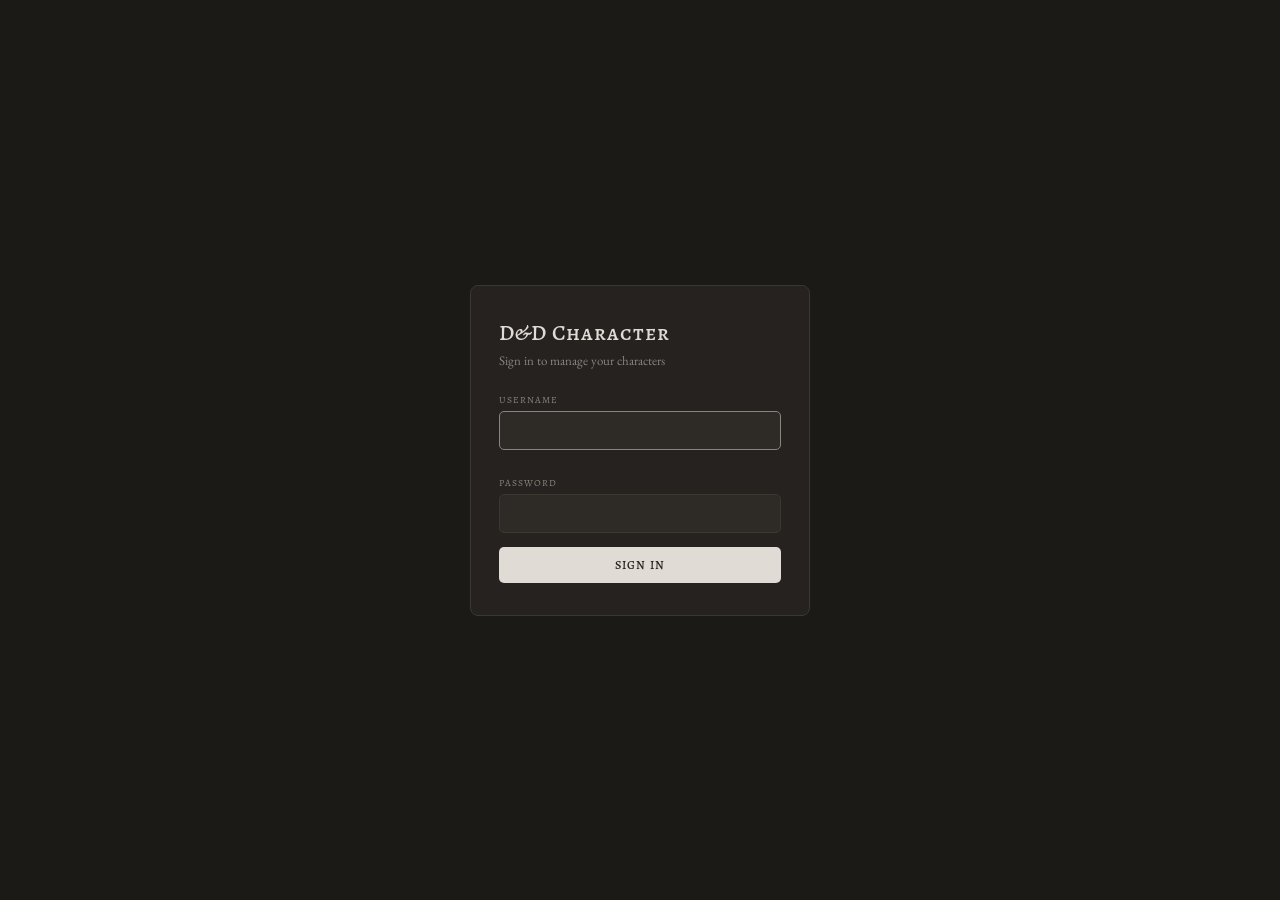
<file: templates/login.html>
<!DOCTYPE html>
<html lang="en" data-theme="dark">
<head>
  <meta charset="UTF-8">
  <meta name="viewport" content="width=device-width, initial-scale=1">
  <title>D&D Character — Login</title>
  <script>document.documentElement.setAttribute('data-theme',localStorage.getItem('dnd-theme')||'dark')</script>
  <link rel="stylesheet" href="/static/css/app.css">
  <style>
    html, body {
      height: 100%; min-height: 100dvh;
      display: flex; align-items: center; justify-content: center;
      background: var(--bg);
    }
    .login-box {
      background: var(--surface);
      border: 1px solid var(--border);
      border-radius: var(--radius);
      padding: 32px 28px;
      width: 340px; max-width: 90vw;
    }
    .login-title {
      font-family: var(--font-display);
      font-size: 22px; font-weight: 500; letter-spacing: 0.04em;
      color: var(--text); margin-bottom: 4px;
    }
    .login-sub {
      font-family: var(--font-body);
      font-size: 13px; color: var(--text-dim); margin-bottom: 24px;
    }
    .field-label {
      font-family: var(--font-display);
      font-size: 0.6rem; color: var(--text-dim); margin-bottom: 5px;
      text-transform: uppercase; letter-spacing: 0.1em;
    }
    .login-input {
      width: 100%; padding: 9px 10px;
      border-radius: var(--radius-sm);
      border: 1px solid var(--border);
      background: var(--surface2); color: var(--text);
      font-family: var(--font-body); font-size: 15px;
      margin-bottom: 14px; outline: none;
    }
    .login-input:focus { border-color: var(--text-dim); }
    .login-btn {
      display: block; width: 100%; padding: 10px;
      border-radius: var(--radius-sm); border: none;
      font-family: var(--font-display);
      font-size: 0.75rem; font-weight: 500;
      letter-spacing: 0.1em; text-transform: uppercase;
      cursor: pointer;
      background: var(--text); color: var(--surface);
    }
    .login-btn:hover { opacity: 0.85; }
    .login-error {
      color: #e55; font-family: var(--font-body);
      font-size: 12px; margin-top: 8px; display: none;
    }
  </style>
</head>
<body>
  <div class="login-box">
    <div class="login-title">D&amp;D Character</div>
    <div class="login-sub">Sign in to manage your characters</div>
    <form id="login-form">
      <div class="field-label">Username</div>
      <input class="login-input" id="username" type="text" autocomplete="username" required autofocus>
      <div class="field-label">Password</div>
      <input class="login-input" id="password" type="password" autocomplete="current-password" required>
      <button class="login-btn" type="submit">Sign In</button>
      <div class="login-error" id="error">Invalid credentials</div>
    </form>
  </div>
  <script>
    document.getElementById('login-form').addEventListener('submit', async (e) => {
      e.preventDefault();
      const username = document.getElementById('username').value.trim();
      const password = document.getElementById('password').value;
      const errEl = document.getElementById('error');
      try {
        const res = await fetch('/api/login', {
          method: 'POST',
          headers: { 'Content-Type': 'application/json' },
          body: JSON.stringify({ username, password }),
        });
        if (!res.ok) { errEl.style.display = 'block'; return; }
        window.location = '/';
      } catch {
        errEl.style.display = 'block';
      }
    });
  </script>
</body>
</html>
</file>
<file: static/css/app.css>
@font-face {
  font-family: 'AlegreyaSC';
  src: url('/static/fonts/AlegreyaSC-Regular.woff2') format('woff2'),
       url('/static/fonts/AlegreyaSC-Regular.ttf') format('truetype');
  font-weight: 400;
}
@font-face {
  font-family: 'AlegreyaSC';
  src: url('/static/fonts/AlegreyaSC-Medium.woff2') format('woff2'),
       url('/static/fonts/AlegreyaSC-Medium.ttf') format('truetype');
  font-weight: 500;
}
@font-face {
  font-family: 'EBGaramond';
  src: url('/static/fonts/EBGaramond-Regular.woff2') format('woff2');
  font-weight: 400;
  font-style: normal;
  font-display: swap;
}
@font-face {
  font-family: 'EBGaramond';
  src: url('/static/fonts/EBGaramond-Medium.woff2') format('woff2');
  font-weight: 500;
  font-style: normal;
  font-display: swap;
}
@font-face {
  font-family: 'EBGaramond';
  src: url('/static/fonts/EBGaramond-Italic.woff2') format('woff2');
  font-weight: 400;
  font-style: italic;
  font-display: swap;
}
@font-face {
  font-family: 'EBGaramond';
  src: url('/static/fonts/EBGaramond-Bold.woff2') format('woff2');
  font-weight: 700;
  font-style: normal;
  font-display: swap;
}

*, *::before, *::after { box-sizing: border-box; margin: 0; padding: 0; }

:root {
  --bg:            #e5dfd3;
  --surface:       #f8f6f1;
  --surface2:      #ece7dd;
  --border:        #b8b0a4;
  --border-subtle: #d0c8bc;
  --text:          #2c2218;
  --text-dim:      #8a8078;
  --text-faint:    #a09890;
  --font-display:  'AlegreyaSC', Georgia, serif;
  --font-body:     'EBGaramond', Georgia, serif;
  --radius:        8px;
  --radius-sm:     5px;
  --gray-bg:       var(--surface2);
  --gray-light:    var(--border-subtle);
  --card-bg:       var(--surface);
}

[data-theme="dark"] {
  --bg:            #1c1a17;
  --surface:       #252220;
  --surface2:      #2e2b27;
  --border:        #3a3830;
  --border-subtle: #2e2b27;
  --text:          #e0dbd4;
  --text-dim:      #8a847e;
  --text-faint:    #4a4840;
}

html, body { height: 100%; }
body {
  font-family: var(--font-body);
  background: var(--surface2);
  color: var(--text);
  -webkit-font-smoothing: antialiased;
}

#app {
  max-width: 480px;
  margin: 0 auto;
  min-height: 100vh;
  background: var(--surface);
  display: flex;
  flex-direction: column;
}

/* ── APP HEADER ─────────────────────────────────────────── */
.app-header {
  background: var(--text);
  color: var(--surface);
  padding: 14px 16px 10px;
  display: flex;
  align-items: flex-end;
  justify-content: space-between;
  flex-shrink: 0;
}
.char-name {
  font-family: var(--font-display);
  font-size: 22px;
  font-weight: 500;
  letter-spacing: 0.04em;
  line-height: 1;
}
.char-meta { font-family: var(--font-body); font-size: 11px; color: rgba(229, 223, 211, 0.65); letter-spacing: 0.06em; text-transform: uppercase; margin-top: 4px; }
.hp-badge { text-align: right; cursor: pointer; }
.hp-num { font-size: 26px; font-weight: 700; line-height: 1; }
.hp-num.hurt { color: #ff6b6b; }
.hp-label { font-size: 9px; color: var(--text-faint); text-transform: uppercase; letter-spacing: 0.1em; }
.stat-pill {
  display:inline-flex;align-items:center;gap:3px;
  font-size:9px;color:inherit;opacity:0.75;letter-spacing:0.04em;
  background:rgba(0,0,0,0.12);border-radius:var(--radius-sm);
  padding:3px 7px;line-height:1;
}
.stat-pill-val { font-size:14px;font-weight:700;opacity:1; }
.stat-pill-hp { background:rgba(0,0,0,0.18); }

/* ── XP BAR ─────────────────────────────────────────────── */
.xp-bar-wrap { margin-top: 8px; cursor: pointer; }
.xp-bar-label { font-size: 9px; color: rgba(229,223,211,0.65); letter-spacing: 0.06em; text-transform: uppercase; margin-bottom: 3px; }
.xp-bar { height: 6px; background: rgba(255,255,255,0.12); border-radius: 3px; overflow: hidden; }
.xp-bar-fill { height: 100%; background: rgba(255,255,255,0.5); border-radius: 3px; }
.xp-bar-fill.ready { background: #c9a44c; }
.xp-editor-popup { margin-top: 8px; background: rgba(0,0,0,0.2); border: 1px solid rgba(255,255,255,0.15); border-radius: 6px; padding: 8px; display: flex; gap: 6px; }
.xp-editor-btn { flex: 1; background: rgba(255,255,255,0.08); border: 1px solid rgba(255,255,255,0.15); color: inherit; border-radius: 5px; padding: 8px 6px; font-size: 11px; text-align: center; font-family: var(--font-body); cursor: pointer; }
.xp-editor-btn:hover { background: rgba(255,255,255,0.16); }
.xp-editor-icon { font-size: 14px; font-weight: 700; display: block; margin-bottom: 2px; }

/* ── RESOURCE BAR ────────────────────────────────────────── */
.resource-bar {
  display: flex; border-bottom: 1px solid var(--border);
  background: var(--surface2); flex-shrink: 0;
}
.resource-item {
  flex: 1; display: flex; flex-direction: column; align-items: center;
  padding: 6px 2px 5px; gap: 2px;
  border-right: 1px solid var(--border);
}
.resource-item:last-child { border-right: none; }
.resource-label {
  font-size: 8px; text-transform: uppercase; letter-spacing: 0.08em;
  color: var(--text-dim); font-weight: 700;
}
.resource-controls {
  display: flex; align-items: center; gap: 4px;
}
.resource-btn {
  width: 18px; height: 18px; border-radius: 50%;
  border: 1.5px solid var(--text); background: var(--surface);
  font-size: 13px; font-weight: 700; cursor: pointer;
  display: flex; align-items: center; justify-content: center;
  line-height: 1; padding: 0;
}
.resource-btn:active { background: var(--text); color: var(--surface); }
.resource-val {
  font-size: 16px; font-weight: 700; min-width: 20px;
  text-align: center; line-height: 1;
}

/* ── TABS ───────────────────────────────────────────────── */
.tabs {
  display: flex;
  overflow-x: auto;
  border-bottom: 1px solid var(--border);
  background: var(--surface2);
  flex-shrink: 0;
  scrollbar-width: none;
}
.tabs::-webkit-scrollbar { display: none; }
.tab {
  flex-shrink: 0;
  padding: 10px 13px;
  font-size: 9px;
  letter-spacing: 0.08em;
  text-transform: uppercase;
  color: var(--text-dim);
  cursor: pointer;
  border-bottom: 2px solid transparent;
  font-family: var(--font-display);
  font-weight: 500;
  transition: color 0.15s;
}
.tab.active { color: var(--text); border-bottom-color: var(--text); }

/* ── TAB CONTENT ────────────────────────────────────────── */
.tab-content { flex: 1; overflow-y: auto; padding: 16px; display: none; }
.tab-content.active { display: block; }

/* ── SECTION HEADING ────────────────────────────────────── */
.section-title {
  font-family: var(--font-display);
  font-size: 14px;
  letter-spacing: 0.06em;
  color: var(--text-dim);
  text-transform: uppercase;
  border-bottom: 1px solid var(--border);
  padding-bottom: 4px;
  margin-bottom: 10px;
  margin-top: 16px;
}
.section-title:first-child { margin-top: 0; }

/* ── ABILITY GRID ───────────────────────────────────────── */
.ability-grid {
  display: grid;
  grid-template-columns: repeat(3, 1fr);
  gap: 8px;
  margin-bottom: 16px;
}
.ability-box {
  border: 1px solid var(--border);
  border-radius: var(--radius-sm);
  padding: 8px 6px 6px;
  text-align: center;
}
.ability-label { font-size: 8px; text-transform: uppercase; letter-spacing: 0.1em; color: var(--text-dim); }
.ability-score { font-size: 22px; font-weight: 700; line-height: 1.1; }
.ability-mod { font-size: 14px; color: var(--text-dim); }

/* ── SKILLS LIST ────────────────────────────────────────── */
.skill-row {
  display: flex;
  align-items: center;
  padding: 5px 0;
  border-bottom: 1px solid var(--border-subtle);
  font-size: 14px;
  gap: 8px;
}
.skill-dot {
  width: 10px; height: 10px;
  border-radius: 50%;
  border: 1.5px solid var(--border);
  flex-shrink: 0;
  cursor: pointer;
}
.skill-dot.prof { background: var(--text); border-color: var(--text); }
.skill-dot.expert { background: var(--text); border-color: var(--text); box-shadow: 0 0 0 2px var(--surface), 0 0 0 3px var(--text); }
.skill-name { flex: 1; }
.skill-ability { font-size: 11px; color: var(--text-dim); text-transform: uppercase; }
.skill-bonus { font-size: 14px; font-weight: 700; min-width: 24px; text-align: right; }

/* ── SAVES ──────────────────────────────────────────────── */
.save-row {
  display: flex; align-items: center; gap: 8px;
  padding: 4px 0;
  font-size: 14px;
  border-bottom: 1px solid var(--border-subtle);
}
.save-dot { width: 10px; height: 10px; border-radius: 50%; border: 1.5px solid var(--border); flex-shrink: 0; }
.save-dot.prof { background: var(--text); border-color: var(--text); }
.save-name { flex: 1; }
.save-bonus { font-size: 14px; font-weight: 700; min-width: 24px; text-align: right; }

/* ── COMBAT STATS ───────────────────────────────────────── */
.combat-grid {
  display: grid;
  grid-template-columns: repeat(3, 1fr);
  gap: 6px;
  margin-bottom: 16px;
}
.stat-box {
  border: 1px solid var(--border);
  border-radius: var(--radius-sm);
  padding: 8px 4px 6px;
  text-align: center;
}
.stat-val { font-size: 20px; font-weight: 700; }
.stat-label { font-size: 7px; text-transform: uppercase; letter-spacing: 0.1em; color: var(--text-dim); margin-top: 2px; }
.saves-grid {
  display: grid;
  grid-template-columns: repeat(3, 1fr);
  gap: 6px;
}
.save-box {
  border: 1px solid var(--border);
  border-radius: var(--radius-sm);
  padding: 8px 4px;
  text-align: center;
}
.save-box .save-bonus { font-size: 16px; font-weight: 700; }
.save-box .save-name {
  font-family: var(--font-display);
  font-size: 0.55rem;
  letter-spacing: 0.08em;
  text-transform: uppercase;
  color: var(--text-dim);
  margin-top: 2px;
}

/* ── HP EDITOR ──────────────────────────────────────────── */
.hp-editor {
  display: flex; align-items: center; gap: 12px;
  padding: 12px; border: 1px solid var(--border);
  border-radius: var(--radius); margin-bottom: 16px;
}
.hp-editor-btn {
  width: 36px; height: 36px; border-radius: 50%;
  border: 1.5px solid var(--text);
  background: var(--surface); font-size: 20px; font-weight: 700;
  cursor: pointer; display: flex; align-items: center; justify-content: center;
  line-height: 1;
}
.hp-editor-val { flex: 1; text-align: center; font-size: 32px; font-weight: 700; }
.hp-editor-max { font-size: 11px; color: var(--text-dim); text-align: center; }

/* ── INSPIRATION DIE ────────────────────────────────────── */
.inspiration-die {
  display: inline-flex; align-items: center; justify-content: center;
  width: 44px; height: 44px;
  border: 2px solid var(--text); border-radius: 8px;
  font-family: var(--font-display); font-size: 15px; font-weight: 500;
}

/* ── SPELL SLOTS ────────────────────────────────────────── */
.spell-level-row {
  display: flex; align-items: center; gap: 6px;
  padding: 5px 0; border-bottom: 1px solid var(--border-subtle);
}
.spell-level-label {
  font-size: 9px; text-transform: uppercase; letter-spacing: 0.08em;
  color: var(--text-dim); width: 36px; flex-shrink: 0; font-weight: 700;
}
.slot-pips { display: flex; gap: 3px; flex: 1; }
.slot-pip {
  width: 14px; height: 14px; border-radius: 3px;
  border: 1.5px solid var(--text); cursor: pointer;
  transition: background 0.1s;
}
.slot-pip.used { background: var(--text); }

/* ── SPELL LEVEL GROUP ──────────────────────────────────── */
.spell-level-group { margin-bottom: 4px; }
.spell-level-header {
  display: flex; align-items: center; gap: 8px; padding: 8px 10px;
  cursor: pointer; background: var(--surface2); border-radius: var(--radius-sm);
  margin-bottom: 4px;
}
.spell-level-header:hover { background: var(--surface2); }
.spell-level-arrow { font-size: 12px; color: var(--text-dim); width: 14px; }
.spell-level-title { font-size: 14px; font-weight: 700; text-transform: uppercase; letter-spacing: 0.06em; flex: 1; }
.spell-level-count {
  font-size: 11px; color: var(--text-dim); background: var(--surface);
  padding: 1px 7px; border-radius: 10px;
}
.spell-level-body { display: none; }
.spell-level-body.open { display: block; }

/* ── SPELL LIST ─────────────────────────────────────────── */
.spell-card {
  border: 1px solid var(--border); border-radius: var(--radius-sm);
  padding: 10px 12px; margin-bottom: 6px; cursor: pointer;
}
.spell-header { display: flex; align-items: center; gap: 8px; }
.spell-level-badge {
  font-size: 9px; background: var(--text); color: var(--surface);
  padding: 2px 6px; border-radius: 10px; flex-shrink: 0;
}
.spell-name { font-size: 15px; font-weight: 700; flex: 1; }
.spell-school { font-size: 12px; color: var(--text-dim); }
.spell-desc { font-size: 15px; color: var(--text-dim); margin-top: 6px; line-height: 1.6; display: none; }
.spell-card.expanded .spell-desc { display: block; }
.spell-card.expanded .spell-meta { display: flex; }
.spell-card.expanded .spell-higher { display: block; }
.spell-meta { font-size: 12px; color: var(--text-dim); margin-top: 6px; gap: 4px 12px; flex-wrap: wrap; display: none; line-height: 1.6; }
.spell-tag { display: inline-block; font-size: 8px; background: var(--text-dim); color: var(--surface); padding: 1px 4px; border-radius: 3px; vertical-align: middle; margin-left: 2px; }
.spell-higher { font-size: 15px; color: var(--text-dim); margin-top: 6px; line-height: 1.6; display: none; font-style: italic; }
.sp-result-row {
  display: flex; align-items: center; padding: 6px 8px;
  border-radius: var(--radius-sm); cursor: pointer;
}
.sp-result-row:hover { background: var(--surface2); }

/* ── INVENTORY ──────────────────────────────────────────── */
.coin-grid { display: grid; grid-template-columns: repeat(5, 1fr); gap: 6px; margin-bottom: 16px; }
.coin-box { border: 1px solid var(--border); border-radius: var(--radius-sm); padding: 8px 4px; text-align: center; }
.coin-val { font-size: 18px; font-weight: 700; cursor: pointer; }
.coin-label { font-size: 8px; text-transform: uppercase; color: var(--text-dim); letter-spacing: 0.1em; }

.weapon-row {
  display: flex; align-items: center;
  padding: 8px 0; border-bottom: 1px solid var(--border-subtle); gap: 8px;
}
.weapon-name { flex: 1; font-size: 15px; font-weight: 700; }
.weapon-atk { font-size: 14px; color: var(--text-dim); }
.weapon-dmg { font-size: 14px; font-weight: 700; }
.weapon-col { display: flex; flex-direction: column; align-items: center; min-width: 46px; }
.weapon-breakdown { font-size: 11px; color: var(--text-dim); white-space: nowrap; }
.ability-toggle {
  display: inline-flex; align-items: center; justify-content: center;
  width: 14px; height: 14px; margin-left: 3px;
  font-size: 9px; line-height: 1; color: var(--text-dim);
  border: 1px solid var(--border); border-radius: 50%; cursor: pointer;
}

.item-row {
  display: flex; align-items: center;
  padding: 7px 0; border-bottom: 1px solid var(--border-subtle); gap: 8px;
}
.item-name { flex: 1; font-size: 15px; }
.item-qty { font-size: 14px; color: var(--text-dim); }

.eq-btn {
  display: inline-block;
  font-size: 11px; padding: 3px 10px; border-radius: 10px;
  border: 1px solid var(--border);
  background: var(--surface);
  cursor: pointer; user-select: none; color: var(--text-dim);
  transition: all .1s;
}
.eq-btn.on {
  background: #2d7d46; border-color: #2d7d46;
  color: #fff;
}
.eq-btn:hover { opacity: .8; }

/* ── FEATS ──────────────────────────────────────────────── */
.feat-card {
  border-left: 3px solid var(--text);
  padding: 8px 12px; margin-bottom: 8px; background: var(--surface2);
  cursor: pointer;
}
.feat-card .feat-name-row { display: flex; align-items: center; gap: 6px; }
.feat-card .feat-arrow { font-size: 10px; color: var(--text-dim); transition: transform .15s; }
.feat-card.expanded .feat-arrow { transform: rotate(90deg); }
.feat-name { font-size: 15px; font-weight: 700; flex: 1; }
.feat-level { font-size: 12px; color: var(--text-dim); margin-bottom: 2px; }
.feat-desc { font-size: 15px; color: var(--text-dim); margin-top: 6px; line-height: 1.6; display: none; }
.feat-card.expanded .feat-desc { display: block; }

/* ── NOTES ──────────────────────────────────────────────── */
.note-card {
  border: 1px solid var(--border); border-radius: var(--radius-sm);
  padding: 10px 12px; margin-bottom: 8px;
}
.note-tag {
  display: inline-block; font-size: 9px; text-transform: uppercase;
  letter-spacing: 0.08em; background: var(--text); color: var(--surface);
  padding: 2px 7px; border-radius: 10px; margin-bottom: 6px;
}
.note-title { font-size: 15px; font-weight: 700; margin-bottom: 4px; }
.note-body { font-size: 15px; color: var(--text-dim); line-height: 1.6; white-space: pre-wrap; word-break: break-word; min-height: 1.5em; }

/* ── ADD / ACTION BUTTONS ───────────────────────────────── */
.btn {
  display: inline-flex; align-items: center; justify-content: center;
  padding: 9px 18px; border-radius: var(--radius-sm); font-family: var(--font-body);
  font-size: 14px; font-weight: 700; cursor: pointer; border: none;
  letter-spacing: 0.03em; text-decoration: none;
}
.btn-primary { background: var(--text); color: var(--surface); }
.btn-outline { background: var(--surface); color: var(--text); border: 1.5px solid var(--text); }
.btn-sm { padding: 6px 12px; font-size: 12px; }
.btn-block { width: 100%; margin-top: 8px; }
.btn-icon { background: none; border: none; font-size: 18px; cursor: pointer; padding: 4px; color: var(--text-dim); }

/* ── ADD ROW ────────────────────────────────────────────── */
.add-row {
  display: flex; gap: 8px; padding: 8px 0;
}
.input-field {
  flex: 1; padding: 8px 10px; border: 1px solid var(--border);
  border-radius: var(--radius-sm); font-family: var(--font-body); font-size: 14px;
}
.input-field:focus { outline: none; border-color: var(--text); }
.input-sm { width: 60px; flex: none; }

/* ── CHARACTER LIST ─────────────────────────────────────── */
.char-list-header {
  background: var(--text); color: var(--surface);
  padding: 20px 16px 16px;
}
.char-list-header .btn {
  background: transparent; color: inherit;
  border: 1px solid currentColor; opacity: 0.75;
}
.char-list-header .btn:hover { opacity: 1; }
.char-list-title {
  font-family: var(--font-display); font-size: 26px; font-weight: 500;
  letter-spacing: 0.04em;
}
.char-list-sub { font-size: 11px; color: var(--text-faint); margin-top: 4px; letter-spacing: 0.06em; }

.char-card {
  display: flex; align-items: center;
  padding: 14px 16px; border-bottom: 1px solid var(--border);
  cursor: pointer; text-decoration: none; color: inherit;
}
.char-card:hover { background: var(--surface2); }
.char-card-name { font-family: var(--font-display); font-size: 18px; font-weight: 500; flex: 1; }
.char-card-meta { font-family: var(--font-body); font-size: 12px; color: var(--text-dim); margin-top: 3px; }
.char-card-chevron { color: var(--border); font-size: 18px; }
.icon-btn {
  width: 32px; height: 32px; border-radius: 50%;
  border: none; background: transparent;
  font-size: 15px; cursor: pointer;
  display: flex; align-items: center; justify-content: center;
  color: var(--text-dim); transition: background 0.15s;
  flex-shrink: 0;
}
.icon-btn:hover { background: rgba(0,0,0,.05); }
.icon-btn-danger:hover { color: #e00; }
.theme-toggle-btn {
  background: none; border: none; color: inherit;
  opacity: 0.6; font-size: 1rem; line-height: 1;
  cursor: pointer; padding: 2px 4px;
  -webkit-tap-highlight-color: transparent;
  transition: opacity 0.12s; flex-shrink: 0;
}
.theme-toggle-btn:hover { opacity: 1; }
.char-card-wrap { position: relative; }
.char-card-delete {
  position: absolute; top: 8px; right: 8px; z-index: 2;
  width: 24px; height: 24px; border-radius: 50%;
  border: none; background: transparent;
  color: var(--text-dim); font-size: 12px;
  cursor: pointer; display: flex; align-items: center; justify-content: center;
  opacity: 0; transition: opacity 0.15s;
}
.char-card-wrap:hover .char-card-delete,
.char-card-delete:focus { opacity: 1; }
.char-card-delete:hover { color: #e00; background: rgba(0,0,0,.05); }
@media (hover: none) {
  .char-card-delete { opacity: 1; }
}

.empty-state {
  padding: 48px 24px; text-align: center;
}
.empty-state-text { font-size: 14px; color: var(--text-dim); margin-bottom: 20px; }

/* ── BUILDER ────────────────────────────────────────────── */
.builder-header {
  background: var(--text); color: var(--surface);
  padding: 14px 16px 12px;
}
.builder-header-top {
  display: flex; align-items: center; gap: 8px;
}
.builder-title {
  font-family: var(--font-display); font-size: 17px; font-weight: 500;
  letter-spacing: 0.04em;
}
.step-dots { display: flex; gap: 5px; margin-top: 10px; }
.step-dot { height: 3px; flex: 1; background: var(--border); border-radius: 2px; }
.step-dot.done { background: var(--surface); }
.step-dot.active { background: var(--text-faint); }
.step-label { font-size: 9px; text-transform: uppercase; letter-spacing: 0.1em; color: var(--text-dim); margin-top: 6px; }

.builder-body { padding: 16px; flex: 1; overflow-y: auto; }
.step-title { font-family: var(--font-display); font-size: 16px; font-weight: 500; color: var(--text); margin-bottom: 4px; letter-spacing: 0.04em; }
.step-sub { font-size: 11px; color: var(--text-dim); margin-bottom: 14px; line-height: 1.4; }

.field-label { font-size: 9px; text-transform: uppercase; letter-spacing: 0.1em; color: var(--text-dim); margin-bottom: 6px; margin-top: 12px; }
.field-label:first-child { margin-top: 0; }

.pills { display: flex; flex-wrap: wrap; gap: 6px; margin-bottom: 4px; }
.pill {
  padding: 5px 12px; border: 1.5px solid var(--border);
  border-radius: 20px; font-size: 12px; cursor: pointer;
  background: var(--surface); transition: all 0.12s;
}
.pill.selected { background: var(--text); color: var(--surface); border-color: var(--text); }
.pill.disabled { opacity: 0.35; cursor: default; }

.ability-assign-grid {
  display: grid; grid-template-columns: 1fr 1fr; gap: 8px; margin-bottom: 8px;
}
.ability-assign-row {
  display: flex; align-items: center;
  border: 1px solid var(--border); border-radius: var(--radius-sm);
  overflow: hidden;
}
.ability-assign-label {
  background: var(--surface2); padding: 8px 10px;
  font-size: 10px; text-transform: uppercase; letter-spacing: 0.08em;
  color: var(--text-dim); width: 42px; text-align: center; flex-shrink: 0;
}
.ability-assign-select {
  flex: 1; border: none; padding: 8px 6px;
  font-family: var(--font-body); font-size: 13px; font-weight: 700;
  background: var(--surface); cursor: pointer;
}
.ability-assign-select:focus { outline: none; }
.racial-bonus { font-size: 9px; color: var(--text-dim); padding-right: 8px; }

.subclass-card {
  border: 1.5px solid var(--border); border-radius: var(--radius);
  padding: 12px; margin-bottom: 8px; cursor: pointer; transition: all 0.12s;
}
.subclass-card.selected { border-color: var(--text); background: var(--text); color: var(--surface); }
.subclass-card.selected .subclass-desc { color: var(--text-faint); }
.subclass-card.locked { opacity: 0.5; cursor: default; }
.subclass-name { font-family: var(--font-display); font-size: 15px; font-weight: 500; letter-spacing: 0.04em; }
.subclass-desc { font-size: 11px; color: var(--text-dim); margin-top: 4px; line-height: 1.4; }
.subclass-features { font-size: 10px; color: var(--text-dim); margin-top: 6px; }

.builder-nav {
  display: flex; gap: 8px; padding: 12px 16px;
  border-top: 1px solid var(--border); flex-shrink: 0;
}

/* ── MISC ───────────────────────────────────────────────── */
.prof-info {
  display: flex; align-items: center; gap: 10px;
  padding: 8px 10px; background: var(--surface2);
  border-radius: var(--radius-sm); margin-bottom: 12px; font-size: 14px;
}
.edit-mode-toggle { float: right; }
.delete-btn { color: var(--text-dim); font-size: 16px; cursor: pointer; padding: 2px 6px; background: none; border: none; }
.delete-btn:hover { color: #e00; }

.spell-dc-bar {
  display: flex; gap: 12px; padding: 10px 12px;
  background: var(--surface2); border-radius: var(--radius-sm); margin-bottom: 12px;
}
.spell-dc-item { text-align: center; }
.spell-dc-val { font-size: 20px; font-weight: 700; }
.spell-dc-label { font-size: 9px; text-transform: uppercase; color: var(--text-dim); letter-spacing: 0.08em; }

.back-btn {
  display: inline-flex; align-items: center; gap: 6px;
  font-size: 12px; color: var(--text-faint); cursor: pointer; padding: 8px 16px;
  background: none; border: none; font-family: var(--font-body);
  letter-spacing: 0.06em; text-transform: uppercase;
}

/* ── RESPONSIVE ─────────────────────────────────────────── */
@media (min-width: 768px) {
  #app { max-width: 640px; border-left: 1px solid var(--border); border-right: 1px solid var(--border); }
  .ability-grid { grid-template-columns: repeat(3, 1fr); }
  .combat-grid { grid-template-columns: repeat(3, 1fr); }
}

@media (max-width: 360px) {
  .ability-grid { grid-template-columns: repeat(2, 1fr); }
  .coin-grid { grid-template-columns: repeat(3, 1fr); }
  .tab { font-size: 8px; padding: 8px 10px; }
  .app-header { padding: 10px 12px 8px; }
  .builder-body { padding: 12px; }
  .tab-content { padding: 12px; }
  .slot-pip { width: 12px; height: 12px; }
  .spell-level-label { width: 30px; font-size: 8px; }
}

/* ── Builder spell list ── */
.spell-progress {
  display: flex;
  gap: 16px;
  font-size: 14px;
  color: var(--text-dim);
  margin-bottom: 10px;
}
.spell-group {
  margin-bottom: 10px;
}
.spell-group-header {
  display: flex;
  align-items: center;
  justify-content: space-between;
  padding: 6px 8px;
  background: var(--surface2);
  border-radius: var(--radius-sm);
  margin-bottom: 4px;
  font-size: 11px;
  font-weight: 700;
  text-transform: uppercase;
  letter-spacing: .3px;
  color: var(--text-dim);
}
.spell-group-count {
  background: var(--border);
  color: var(--text-dim);
  padding: 0 8px;
  border-radius: 10px;
  font-size: 10px;
  line-height: 18px;
}
.spell-row {
  display: flex;
  align-items: center;
  gap: 8px;
  padding: 6px 8px;
  border-radius: var(--radius-sm);
  cursor: pointer;
  transition: background 0.1s;
  border-bottom: 1px solid var(--border-subtle);
}
.spell-row:hover { background: var(--surface2); }
.spell-row.selected { background: #e8f5e9; }
.spell-row.disabled { opacity: 0.35; cursor: default; }
.spell-row-check {
  width: 18px;
  height: 18px;
  border-radius: 3px;
  border: 1.5px solid #ccc;
  display: flex;
  align-items: center;
  justify-content: center;
  font-size: 11px;
  font-weight: 700;
  color: #fff;
  flex-shrink: 0;
}
.spell-row.selected .spell-row-check {
  background: #2e7d32;
  border-color: #2e7d32;
}

.eq-dot {
  display: inline-block;
  width: 6px;
  height: 6px;
  border-radius: 3px;
  background: #4a4;
  margin-left: 4px;
  vertical-align: middle;
}

.prof-toggle {
  display: flex;
  flex-direction: column;
  align-items: center;
  gap: 2px;
  padding: 0 6px;
  cursor: pointer;
}

.prof-check {
  width: 14px;
  height: 14px;
  border-radius: 3px;
  border: 1.5px solid #888;
  transition: background .15s, border-color .15s;
}

.prof-check.on {
  background: #4a4;
  border-color: #4a4;
}

.prof-label {
  font-size: 7px;
  color: var(--text-dim);
  line-height: 1;
}
.spell-row-level {
  font-size: 11px;
  font-weight: 700;
  color: var(--text-dim);
  width: 20px;
  flex-shrink: 0;
  text-align: center;
}
.spell-row-name {
  flex: 1;
  font-size: 15px;
}
.spell-row-school {
  font-size: 12px;
  color: var(--text-faint);
  flex-shrink: 0;
}

/* ── DARK MODE OVERRIDES ─────────────────────────────────── */
[data-theme="dark"] { background: var(--bg); }
[data-theme="dark"] body { background: var(--bg); color: var(--text); }
[data-theme="dark"] #app { background: var(--bg); }
[data-theme="dark"] .input-field { background: var(--surface); border-color: var(--border); color: var(--text); }
[data-theme="dark"] .app-header { background: var(--surface2); border-color: var(--border); color: var(--text); }
[data-theme="dark"] .tab-content { background: var(--bg); }
[data-theme="dark"] .char-card { background: var(--surface2); border-color: var(--border); }
[data-theme="dark"] .char-card:hover { background: var(--border); }
[data-theme="dark"] .char-list-sub { color: var(--text-dim); }
[data-theme="dark"] .builder-header { background: var(--surface2); border-color: var(--border); color: var(--text); }
[data-theme="dark"] .builder-body { background: var(--bg); }
[data-theme="dark"] .builder-nav { background: var(--surface2); border-color: var(--border); }
[data-theme="dark"] .pill { background: var(--surface2); border-color: var(--border); color: var(--text); }
[data-theme="dark"] .pill.selected { background: var(--text); color: var(--bg); border-color: var(--text); }
[data-theme="dark"] .subclass-card.selected { background: var(--text); color: var(--bg); border-color: var(--text); }
[data-theme="dark"] .ability-box { background: var(--surface2); border-color: var(--border); }
[data-theme="dark"] .hp-editor-btn { border-color: var(--text); color: var(--text); background: var(--surface); }
[data-theme="dark"] .skill-row { border-color: var(--border); }
[data-theme="dark"] .weapon-row { border-color: var(--border); }
[data-theme="dark"] .item-row { border-color: var(--border); }
[data-theme="dark"] .note-card { border-color: var(--border); background: var(--surface2); }
[data-theme="dark"] .note-body { color: var(--text); }
[data-theme="dark"] .spell-level-group { border-color: var(--border); }
[data-theme="dark"] .spell-group { border-color: var(--border); }
[data-theme="dark"] .spell-group-header { border-color: var(--border); }
[data-theme="dark"] .spell-row { border-color: var(--border); }
[data-theme="dark"] .spell-row.selected { background: #1a2e1a; }
[data-theme="dark"] .spell-row-school { color: var(--text-dim); }
[data-theme="dark"] .spell-row-check { color: var(--text-dim); }
[data-theme="dark"] .spell-progress { color: var(--text-dim); border-color: var(--border); }
[data-theme="dark"] .subclass-card { border-color: var(--border); background: var(--surface2); }
[data-theme="dark"] .subclass-features { color: var(--text-dim); background: var(--bg); }
[data-theme="dark"] .source-notes { background: var(--surface2); color: var(--text-dim); }
[data-theme="dark"] .back-btn { color: var(--text-dim); }
[data-theme="dark"] .resource-btn { border-color: var(--border); color: var(--text); }
[data-theme="dark"] .slot-pip { background: var(--border); }
[data-theme="dark"] .dm-screen { background: var(--surface2); color: var(--text); }
[data-theme="dark"] .stat-pill { background: rgba(255,255,255,0.08); }
[data-theme="dark"] .stat-pill-hp { background: rgba(255,255,255,0.12); }
[data-theme="dark"] .hp-badge { background: var(--surface2); }
[data-theme="dark"] .hp-label { color: var(--text-dim); }
[data-theme="dark"] .step-dot.active { background: var(--text-dim); }
[data-theme="dark"] .step-dot.done { background: var(--text); }
[data-theme="dark"] .icon-btn:hover { background: rgba(255,255,255,.1); }
[data-theme="dark"] .icon-btn-danger:hover { color: #ff4444; }
[data-theme="dark"] .char-card-delete:hover { color: #ff4444; background: rgba(255,255,255,.08); }
</file>
